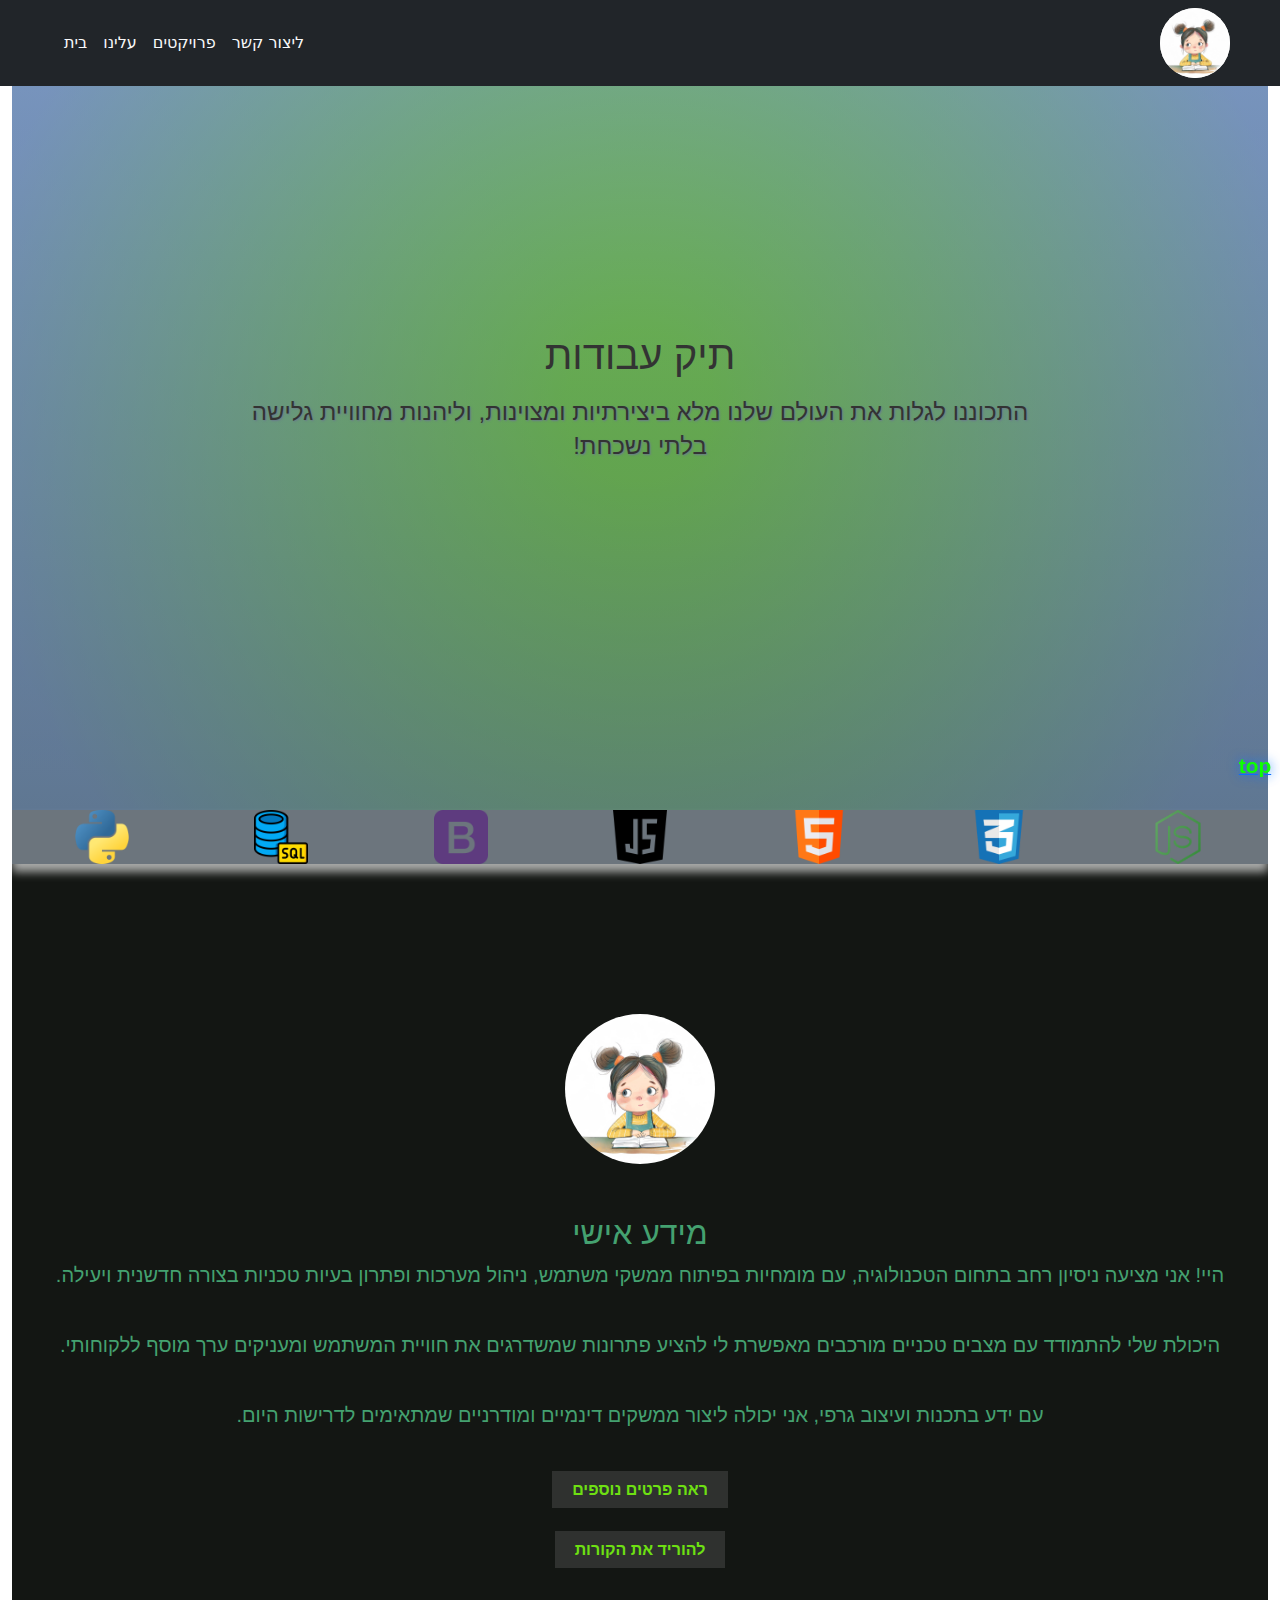
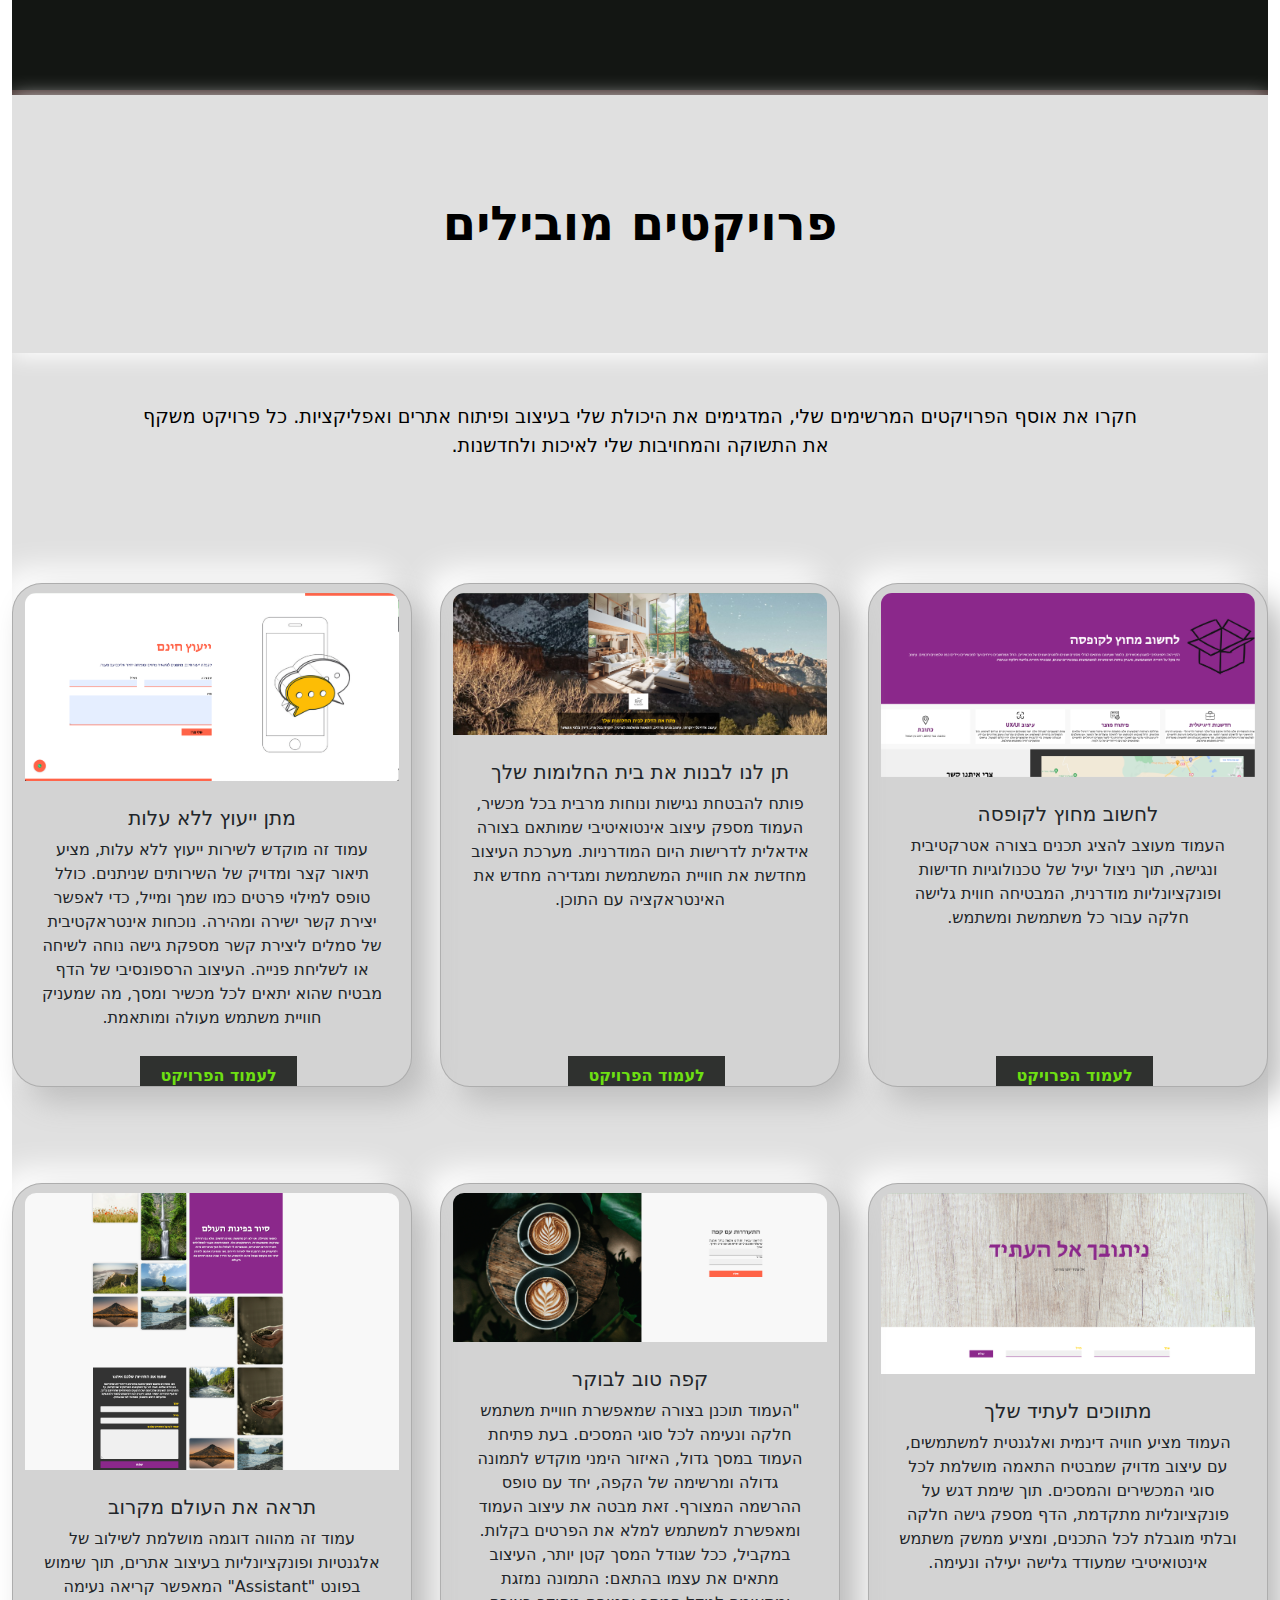
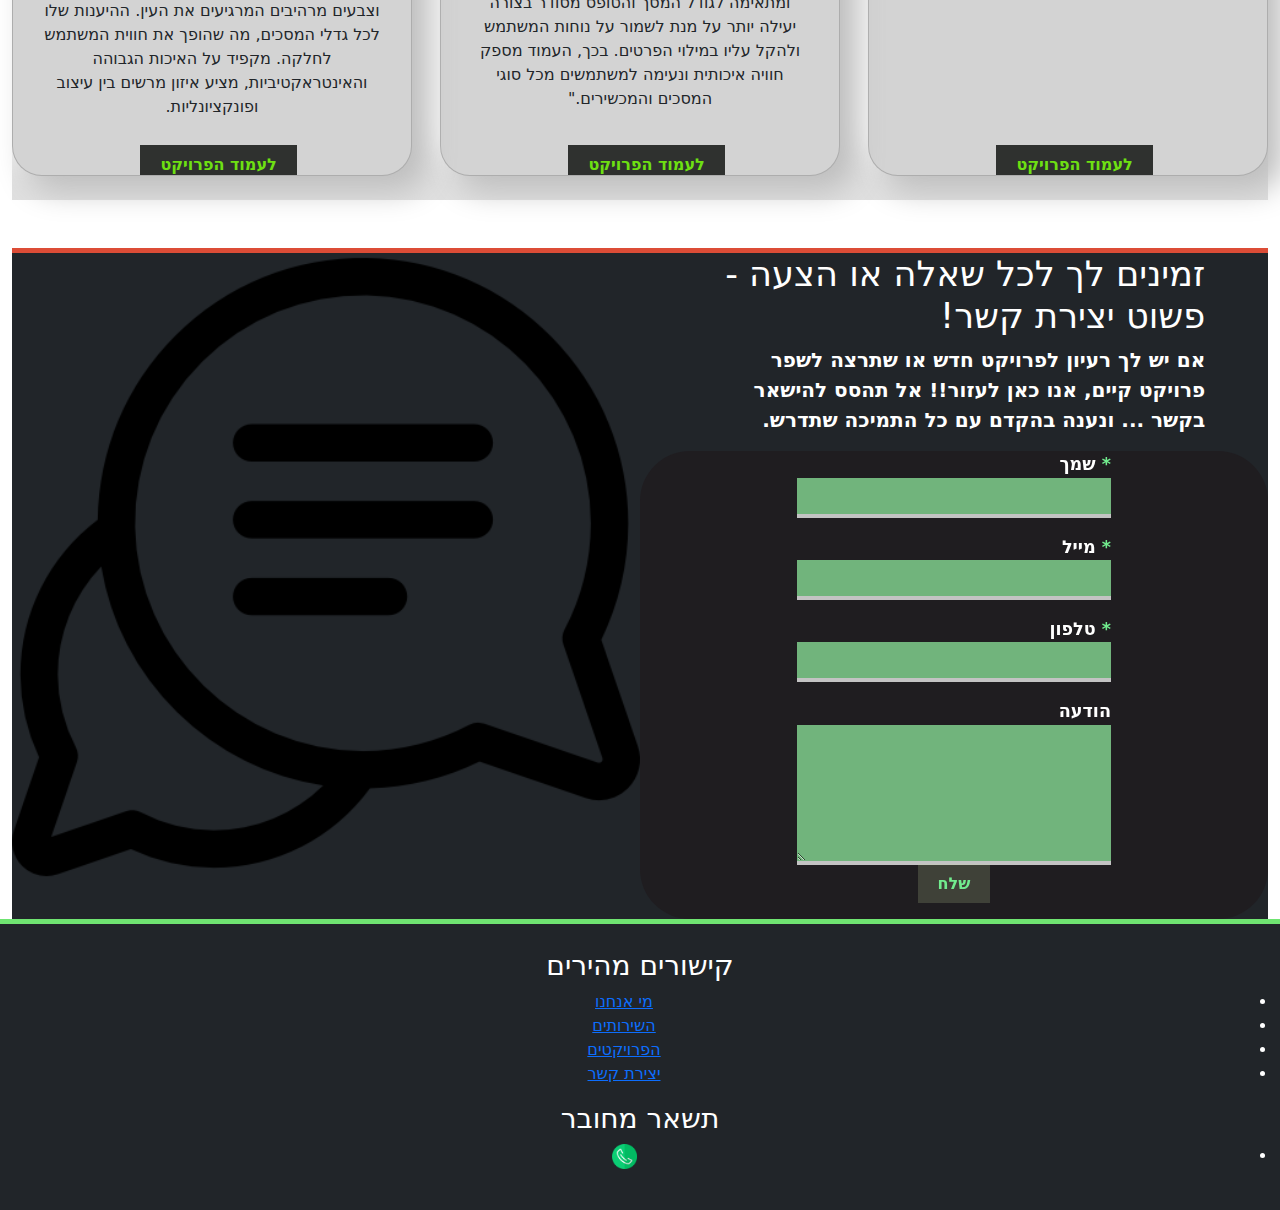
<file: index.html>
<!--Roaa Saleh-->
<!DOCTYPE html>
<html lang="he" dir="rtl">
<head>
    <meta charset="UTF-8">
    <meta name="viewport" content="width=device-width, initial-scale=1.0">
    <title>Roaa Saleh</title>
    <link rel="stylesheet" href="./sass/components/bootstrap-5.3.3-dist/css/bootstrap.rtl.min.css">
    <link rel="stylesheet" href="./style/main-style/main.css">
</head>
<body>
    <header>
        <nav class="navbar  navbar-expand-lg bg-dark fixed-top">
            <div class="profile-picture-box">
                <a class="navbar-brand" href="./index.html">
                    <img src="images/profile.jpg" alt="Roaa Saleh">
                </a>
            </div>
            <button class="navbar-toggler bg-light" type="button" data-bs-toggle="collapse"
                data-bs-target="#navbarSupportedContent" aria-controls="navbarSupportedContent" aria-expanded="false"
                aria-label="Toggle navigation">
                <span class="navbar-toggler-icon"></span>
            </button>

            <div class="collapse navbar-collapse" dir="ltr" id="navbarSupportedContent">
                <ul class="navbar-nav me-3 mb-2 mb-lg-0">
                    <li class="nav-item">
                        <a class="nav-link active link-light me-auto" aria-current="page" href="#main-section">בית</a>
                    </li>
                    <li class="nav-item">
                        <a class="nav-link link-light" href="#about" alt>עלינו</a>
                    </li>
                    <li class="nav-item">
                        <a class="nav-link link-light" href="#projects">פרויקטים</a>
                    </li>
                    <li class="nav-item">
                        <a class="nav-link link-light" href="#contact">ליצור קשר</a>
                    </li>
                </ul>
            </div>
        </nav>
    </header>

    <main>
        <div class="container-fluid">
            <!-- main section -->
            <section id="main-section">

                <div class="main-title-box">
                    <h1 class="title">תיק עבודות</h1>
                    <p class="description lead my-3"> התכוננו לגלות את העולם שלנו מלא ביצירתיות ומצוינות, וליהנות
                        מחוויית
                        גלישה בלתי נשכחת<span>!</span></p>
                </div>

                <div class="back-to-top">
                    <a href="#top"></a>
                </div>
            </section>


            <!-- Tools In Use -->
            <section id="skills">
                <img src="./images/powerImages/node-js.png" alt="Nodde.Js picture">
                <img src="./images/powerImages/img-CSS.png" alt="CSS picture">
                <img src="./images/powerImages/img-HTML.png" alt="HTML picture">
                <img src="./images/powerImages/img-JS.png" alt="javascript picture">
                <img src="./images/powerImages/img-Bootstrap.png" alt="Bootstrap picture">
                <img src="./images/powerImages/database.png" alt="DB picture">
                <img src="./images/powerImages/python.png" alt="Python picture">
            </section>


            <!-- About Section with detailed information -->
            <section id="about">
                <div class="profile-picture-box"></div>
                <div class="about-content">
                    <!-- Section Title -->
                    <h2 class="title">מידע אישי</h2>
                    
                    <!-- Description of expertise and professional approach -->
                    <p class="description lead pb-4">
                        היי! אני מציעה ניסיון רחב בתחום הטכנולוגיה, עם מומחיות בפיתוח ממשקי משתמש, ניהול מערכות ופתרון בעיות טכניות בצורה חדשנית ויעילה.
                    </p>
                    <p class="description lead pb-4">
                        היכולת שלי להתמודד עם מצבים טכניים מורכבים מאפשרת לי להציע פתרונות שמשדרגים את חוויית המשתמש ומעניקים ערך מוסף ללקוחותי.
                    </p>
                    <p class="description lead pb-4">
                        עם ידע בתכנות ועיצוב גרפי, אני יכולה ליצור ממשקים דינמיים ומודרניים שמתאימים לדרישות היום.
                    </p>
                    
                    <!-- Hidden content for additional information -->
                    <div class="remaining-content" style="display: none;">
                        <p class="description lead pb-4">
                            יש לי גם ניסיון בפיתוח אפליקציות שולחן עבודה ומובייל, תוך שימוש בטכנולוגיות מתקדמות כמו Python ו- Flutter.
                        </p>
                        <p class="description lead pb-4">
                            בתחום ניהול מסדי נתונים, אני מסוגלת לנהל מערכות מורכבות ולאופטימזציה של שאילתות לשיפור הביצועים והיעילות.
                        </p>
                        <p class="description lead pb-4">
                            המומחיות שלי בתקשורת נתונים מקנה לי יכולת להתמודד עם פרויקטים בינלאומיים ולשפר את אינטגרציית המערכות.
                        </p>
                        <p class="description lead pb-4">
                            אני מציעה שירותי התאמה אישית של תוכנה לפי צרכי העסק, מה שמבטיח חוויית שימוש יעילה ומותאמת לכל לקוח.
                        </p>
                    </div>
                </div>
                
                <!-- Button to Toggle Visibility of Additional Content -->
                <button class="read-more-button button" onclick="toggleVisibility()">
                    <span class="button_lg">
                        <span class="button_sl"></span>
                        <span class="button_text">ראה פרטים נוספים</span>
                    </span>
                </button>
                
                <!-- Button to Download CV -->
                <a href="https://pin.it/1W2lU2LNf" download="cv.doc">
                    <button type="button" class="button">
                        <span class="button_lg">
                            <span class="button_sl"></span>
                            <span class="button_text">להוריד את הקורות</span>
                        </span>
                    </button>
                </a>
            </section>


            <script src="./javascript/readmore.js"></script>

            <!--  Adaptable Designs -->
            <section id="projects">

                <!--Leading projects-->
                <div class="content">
                    <h2 class="title">פרויקטים מובילים</h2>
                    <p class="description pb-5">
                        חקרו את אוסף הפרויקטים המרשימים שלי, המדגימים את היכולת שלי בעיצוב ופיתוח אתרים ואפליקציות. כל פרויקט משקף את התשוקה והמחויבות שלי לאיכות ולחדשנות.
                    </p>
                </div>                
                

                <div class="row cardy gap-1 d-flex justify-content-around my-5">
                <!--Project 1 -->
                <div class="card card1 animation-card col-xxs-6 col-xs-8 col-sm-12 col-lg-4 my-4" style="width: 25em;">
                    <img src="./images/pages-images/project1.png" class="card-img-top"
                        alt="Roaa Saleh">
                    <div class="card-body">
                        <h5 class="card-title">לחשוב מחוץ לקופסה</h5>
                        <p class="lead pb-4" style="font-size: 1rem;">
                            העמוד מעוצב להציג תכנים בצורה אטרקטיבית ונגישה, תוך ניצול יעיל של טכנולוגיות חדישות ופונקציונליות מודרנית, המבטיחה חווית גלישה חלקה עבור כל משתמשת ומשתמש.
                        </p>
                        <a href="./pages/project1.html" target="_blank">
                            <button type="button" class="button">
                                <span class="button_lg">
                                    <span class="button_sl"></span>
                                    <span class="button_text">לעמוד הפרויקט</span>
                                </span>
                            </button>
                        </a>
                    </div>
                </div>
                <!--Project 2 -->
                <div class="card card1 animation-card col-xxs-6 col-xs-8 col-lg-6 my-4" style="width: 25em;">
                    <img src="./images/pages-images/project2.jpg" class="card-img-top" alt="Roaa Saleh dream-home">
                    <div class="card-body">
                        <h5 class="card-title">תן לנו לבנות את בית החלומות שלך</h5>
                        <p class="lead pb-4" style="font-size: 1rem;">
                            פותח להבטחת נגישות ונוחות מרבית בכל מכשיר, העמוד מספק עיצוב אינטואיטיבי שמותאם בצורה אידאלית לדרישות היום המודרניות. מערכת העיצוב מחדשת את חוויית המשתמשת ומגדירה מחדש את האינטראקציה עם התוכן.
                        </p>
                        <a href="./pages/project2.html" target="_blank">
                            <button type="button" class="button">
                                <span class="button_lg">
                                    <span class="button_sl"></span>
                                    <span the="button_text">לעמוד הפרויקט</span>
                                </span>
                            </button>
                        </a>
                    </div>
                </div>
                <!--Project 3-->
                <div class="card card1 animation-card col-xxs-6 col-xs-8 col-sm-12 col-lg-4 my-4"
                    style="width: 25em;">
                    <img src="./images/pages-images/project3.png" class="card-img-top"
                        alt="Roaa Saleh project3-page">

                    <div class="card-body">
                        <h5 class="card-title">מתן ייעוץ ללא עלות</h5>
                        <p class="lead pb-4" style="font-size: 1rem;">עמוד זה מוקדש לשירות ייעוץ ללא עלות, מציע תיאור קצר ומדויק של השירותים שניתנים. כולל טופס למילוי פרטים כמו שמך ומייל, כדי לאפשר יצירת קשר ישירה ומהירה. נוכחות אינטראקטיבית של סמלים ליצירת קשר מספקת גישה נוחה לשיחה או לשליחת פנייה. העיצוב הרספונסיבי של הדף מבטיח שהוא יתאים לכל מכשיר ומסך, מה שמעניק חוויית משתמש מעולה ומותאמת.</p>
                        <a href="./pages/project3.html" target="_blank">
                            <button type="button" class="button">
                                <span class="button_lg">
                                    <span class="button_sl"></span>
                                    <span class="button_text">לעמוד הפרויקט</span>
                                </span>
                            </button>
                        </a>
                    </div>
                </div>
                </div>
                <div class="row gap-1 d-flex justify-content-around my-5">
                    <!--Project 4-->
                    <div class="card card1 animation-card col-xxs-6 col-xs-8 col-sm-12 col-lg-4 my-4"
                        style="width: 25em;">
                        <img src="./images/pages-images/project4.png" class="card-img-top img"
                            alt="Roaa Saleh leading forward">

                        <div class="card-body">
                            <h5 class="card-title">מתווכים לעתיד שלך</h5>
                            <p class="lead pb-4" style="font-size: 1rem;">העמוד מציע חוויה דינמית ואלגנטית למשתמשים, עם עיצוב מדויק שמבטיח התאמה מושלמת לכל סוגי המכשירים והמסכים. תוך שימת דגש על פונקציונליות מתקדמת, הדף מספק גישה חלקה ובלתי מוגבלת לכל התכנים, ומציע ממשק משתמש אינטואיטיבי שמעודד גלישה יעילה ונעימה.</p>
                            <a href="pages/project4.html" target="_blank">
                                <button type="button" class="button">
                                    <span class="button_lg">
                                        <span class="button_sl"></span>
                                        <span class="button_text">לעמוד הפרויקט</span>
                                    </span>
                                </button>
                            </a>
                        </div>
                    </div>
                    <!--Project 5-->
                    <div class="card card1 animation-card col-xxs-6 col-xs-8 col-sm-12 col-lg-4 my-4"
                        style="width: 25em;">
                        <img src="./images/pages-images/project5.png" class="card-img-top"
                            alt="Roaa Saleh">


                        <div class="card-body">
                            <h5 class="card-title">קפה טוב לבוקר</h5>
                            <p class="lead pb-4" style="font-size: 1rem;">"העמוד תוכנן בצורה שמאפשרת חוויית משתמש חלקה
                                ונעימה לכל סוגי
                                המסכים. בעת פתיחת העמוד במסך גדול, האיזור הימני מוקדש
                                לתמונה גדולה ומרשימה של הקפה, יחד עם טופס ההרשמה המצורף. זאת מבטה את עיצוב העמוד ומאפשרת
                                למשתמש למלא את הפרטים בקלות.
                                במקביל, ככל שגודל המסך קטן יותר, העיצוב מתאים את עצמו בהתאם: התמונה נמזגת ומתאימה לגודל
                                המסך
                                והטופס מסודר בצורה יעילה
                                יותר על מנת לשמור על נוחות המשתמש ולהקל עליו במילוי הפרטים. בכך, העמוד מספק חוויה
                                איכותית
                                ונעימה למשתמשים מכל סוגי
                                המסכים והמכשירים."
                            </p>
                            <a href="./pages/project5.html" target="_blank">
                                <button type="button" class="button">
                                    <span class="button_lg">
                                        <span class="button_sl"></span>
                                        <span class="button_text">לעמוד הפרויקט</span>
                                    </span>
                                </button>
                            </a>
                        </div>
                    </div>
                    <!--Project 6-->
                    <div class="card card1 animation-card col-xxs-6 col-xs-8 col-sm-12 col-lg-4 my-4"
                        style="width: 25em;">
                        <img src="./images/pages-images/project6.png" class="card-img-top">


                        <div class="card-body">
                            <h5 class="card-title">תראה את העולם מקרוב</h5>
                            <p class="lead pb-4" style="font-size: 1rem;">עמוד זה מהווה דוגמה מושלמת לשילוב של אלגנטיות
                                ופונקציונליות בעיצוב
                                אתרים, תוך שימוש בפונט "Assistant" המאפשר קריאה נעימה
                                וצבעים מרהיבים המרגיעים את העין. ההיענות שלו לכל גדלי המסכים, מה שהופך את חווית המשתמש
                                לחלקה.
                                מקפיד על האיכות הגבוהה והאינטראקטיביות, מציע איזון מרשים בין עיצוב ופונקציונליות.</p>
                            <a href="./pages/project6.html" target="_blank">
                                <button type=" button" class="button">
                                    <span class="button_lg">
                                        <span class="button_sl"></span>
                                        <span class="button_text">לעמוד הפרויקט</span>
                                    </span>
                                </button>
                            </a>
                        </div>
                    </div>
                </div>
            </section>


            <!-- don't hesitate to contact us if you have any question -->
            <section id="contact" class="d-flex ">
                <div class="content-box">
                    <div class="contact-title-box">
                        <h2 class="title">זמינים לך לכל שאלה או הצעה - פשוט יצירת קשר!</h2>
                        <p class="description lead">
                            אם יש לך רעיון לפרויקט חדש או שתרצה לשפר פרויקט קיים, אנו כאן לעזור!! אל תהסס להישאר בקשר ... ונענה בהקדם עם כל התמיכה שתדרש.
                        </p>
                    </div>                    
                    <div class="form-box">
                        <form>
                            <div class="mb-3 filed-box">
                                <label for="fullname"><span>* </span>שמך</label>
                                <input type="text" id="fullname" autocomplete="given-name" class="input name" required>
                            </div>
                            <div class="mb-3 filed-box">
                                <label for="your-email"><span>* </span>מייל</label>
                                <input type="email" id="your-email" autocomplete="off" class="input email" required>
                            </div>
                            <div class="mb-3 filed-box">
                                <label for="phone-number"><span>* </span>טלפון</label>
                                <input type="tel" id="phone-number" autocomplete="off" class="input phone" required>
                            </div>
                            <div class="mb-3 filed-box">
                                <label for="textarea">הודעה</label>
                                <textarea id="textarea" cols="30" rows="5"></textarea>

                                <button type="submit" class=" btn">
                                    <span class="button_lg">
                                        <span class="button_sl"></span>
                                        <span class="button_text">שלח</span>
                                    </span>
                                </button>
                            </div>
                        </form>
                    </div>
                </div>
                <div class="image">
                    <img src="./images/box.png" alt="">
                </div>
            </section>
        </div>
    </main>

    <footer class="bg-dark">
        <div class="quick-links-section">
            <h3>קישורים מהירים</h3>
            <ul class="quick-nav">
                <li><a href="#about">מי אנחנו</a></li>
                <li><a href="#projects">השירותים</a></li>
                <li><a href="#projects">הפרויקטים</a></li>
                <li><a href="#contact">יצירת קשר</a></li>
            </ul>
        </div>
        
    
        <div class="connect-section">
            <h3>תשאר מחובר</h3>
            <ul class="connect-icons">
                <li>
                    <a href="Phone:+972-52-748-5255">
                        <img src="./images/contact-us/phone-icon.png" width="25" height="25">
                    </a>
                </li>
            </ul>
        </div>
    </footer>
    <script src="./javascript/bootstrap.min.js"></script>
</body>

</html>
</file>
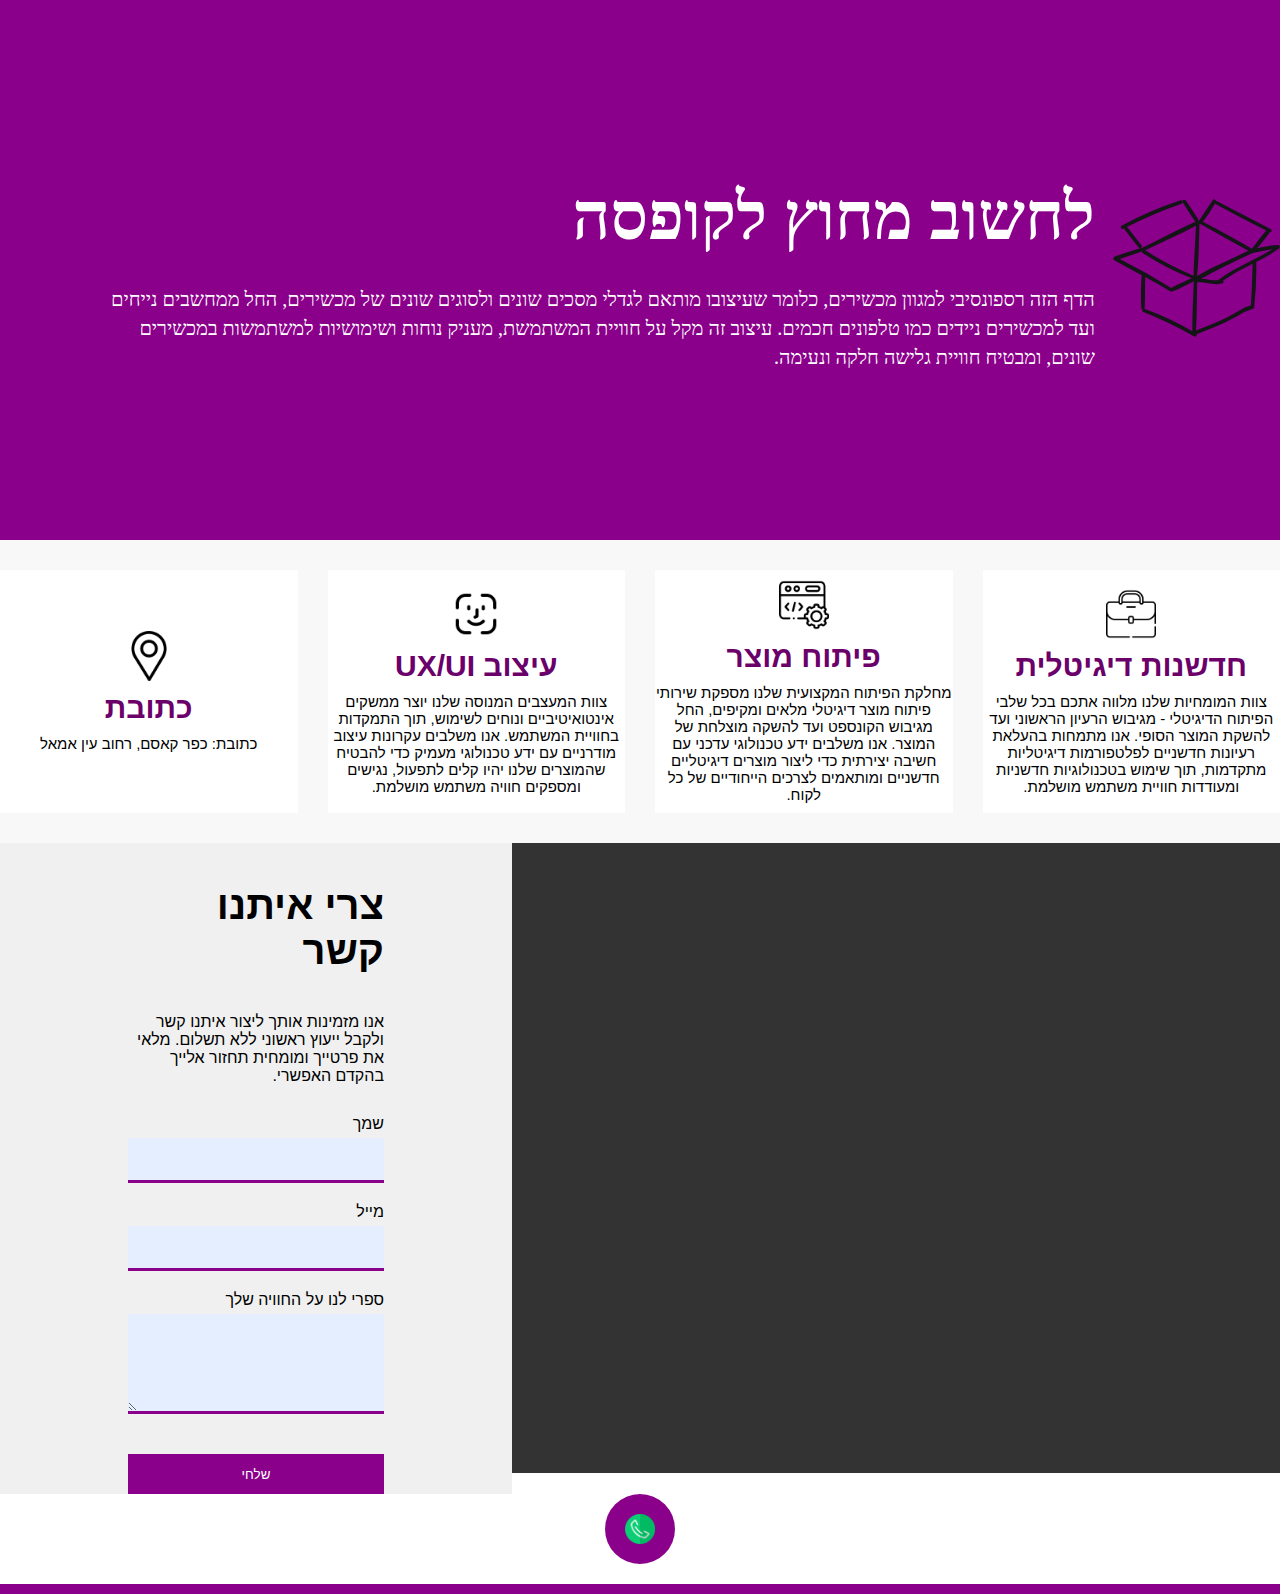
<file: projects/project1/project1.html>
<!-- Roaa Saleh -->
<!DOCTYPE html>
<html lang="he" dir="rtl">
<head>
    <meta charset="UTF-8">
    <meta name="viewport" content="width=device-width, initial-scale=1.0">
    <title>Tink So Far</title>
    <link rel="stylesheet" href="./project1.css">
</head>
<body>
    <header>
        <aside>
            <div class="container">
                <section id="main-section">
                    <div class="image-box">
                        <img src="images/Group1050.svg" alt="carton box image">
                    </div>
                    <div class="content-box">
                        <h1>לחשוב מחוץ לקופסה</h1>
                        <p>הדף הזה רספונסיבי למגוון מכשירים, כלומר שעיצובו מותאם לגדלי מסכים שונים ולסוגים שונים של מכשירים, החל ממחשבים נייחים ועד למכשירים ניידים כמו טלפונים חכמים. עיצוב זה מקל על חוויית המשתמשת, מעניק נוחות ושימושיות למשתמשות במכשירים שונים, ומבטיח חוויית גלישה חלקה ונעימה.</p>
                    </div>
                </section>
            </div>
        </aside>
    </header>
    <main>
        <section id="servises">
            <div class="item item1">
                <img src="images/bag.png" alt="from idea into digital products">
                <h2>חדשנות דיגיטלית</h2>
                <p>צוות המומחיות שלנו מלווה אתכם בכל שלבי הפיתוח הדיגיטלי - מגיבוש הרעיון הראשוני ועד להשקת המוצר הסופי. אנו מתמחות בהעלאת רעיונות חדשניים לפלטפורמות דיגיטליות מתקדמות, תוך שימוש בטכנולוגיות חדשניות ומעודדות חוויית משתמש מושלמת.</p>
            </div>
            <div class="item item2">
                <img src="images/dev.png" alt="">
                <h2>פיתוח מוצר</h2>
                <p>מחלקת הפיתוח המקצועית שלנו מספקת שירותי פיתוח מוצר דיגיטלי מלאים ומקיפים, החל מגיבוש הקונספט ועד להשקה מוצלחת של המוצר. אנו משלבים ידע טכנולוגי עדכני עם חשיבה יצירתית כדי ליצור מוצרים דיגיטליים חדשניים ומותאמים לצרכים הייחודיים של כל לקוח.</p>
            </div>
            <div class="item item3">
                <img src="images/id.png" alt="">
                <h2>עיצוב UX/UI</h2>
                <p>צוות המעצבים המנוסה שלנו יוצר ממשקים אינטואיטיביים ונוחים לשימוש, תוך התמקדות בחוויית המשתמש. אנו משלבים עקרונות עיצוב מודרניים עם ידע טכנולוגי מעמיק כדי להבטיח שהמוצרים שלנו יהיו קלים לתפעול, נגישים ומספקים חוויה משתמש מושלמת.</p>
            </div>
            <div class="item item4">
                <img src="images/map-pin.png" alt="">
                <h2>כתובת</h2>
                <p>כתובת: כפר קאסם, רחוב עין אמאל</p>
            </div>
        </section>
        <section id="map-and-form">
            <div id="map-box">
                <iframe class="map"
                        src="https://www.google.com/maps/embed?pb=!1m14!1m12!1m3!1d38057.799671196946!2d35.150187547741425!3d32.529724913299425!2m3!1f0!2f0!3f0!3m2!1i1024!2i768!4f13.1!5e0!3m2!1siw!2sil!4v1712582999007!5m2!1siw!2sil"
                        style="border: none;" allowfullscreen="" loading="lazy"
                        referrerpolicy="no-referrer-when-downgrade noopener noreferrer">
                </iframe>
            </div>
            <div class="form-box">
                <form action="">
                    <h2 class="title">צרי איתנו קשר</h2>
                    <p class="description">אנו מזמינות אותך ליצור איתנו קשר ולקבל ייעוץ ראשוני ללא תשלום. מלאי את פרטייך ומומחית תחזור אלייך בהקדם האפשרי.</p>
                    <label for="textname">שמך</label>
                    <input type="text" id="textname" required>
                    <label for="emailo">מייל</label>
                    <input type="email" id="emailo" required>
                    <label for="textarea">ספרי לנו על החוויה שלך</label>
                    <textarea name="tarea" id="textarea" cols="30" rows="5"></textarea>
                    <button type="submit">שלחי</button>
                </form>
            </div>
        </section>
    </main>
    <footer>
        <section class="social-icons-box">
            <div class="social-icons"><img src="images/phone-icon.png"></div>
        </section>
    </footer>
</body>
</html>
</file>
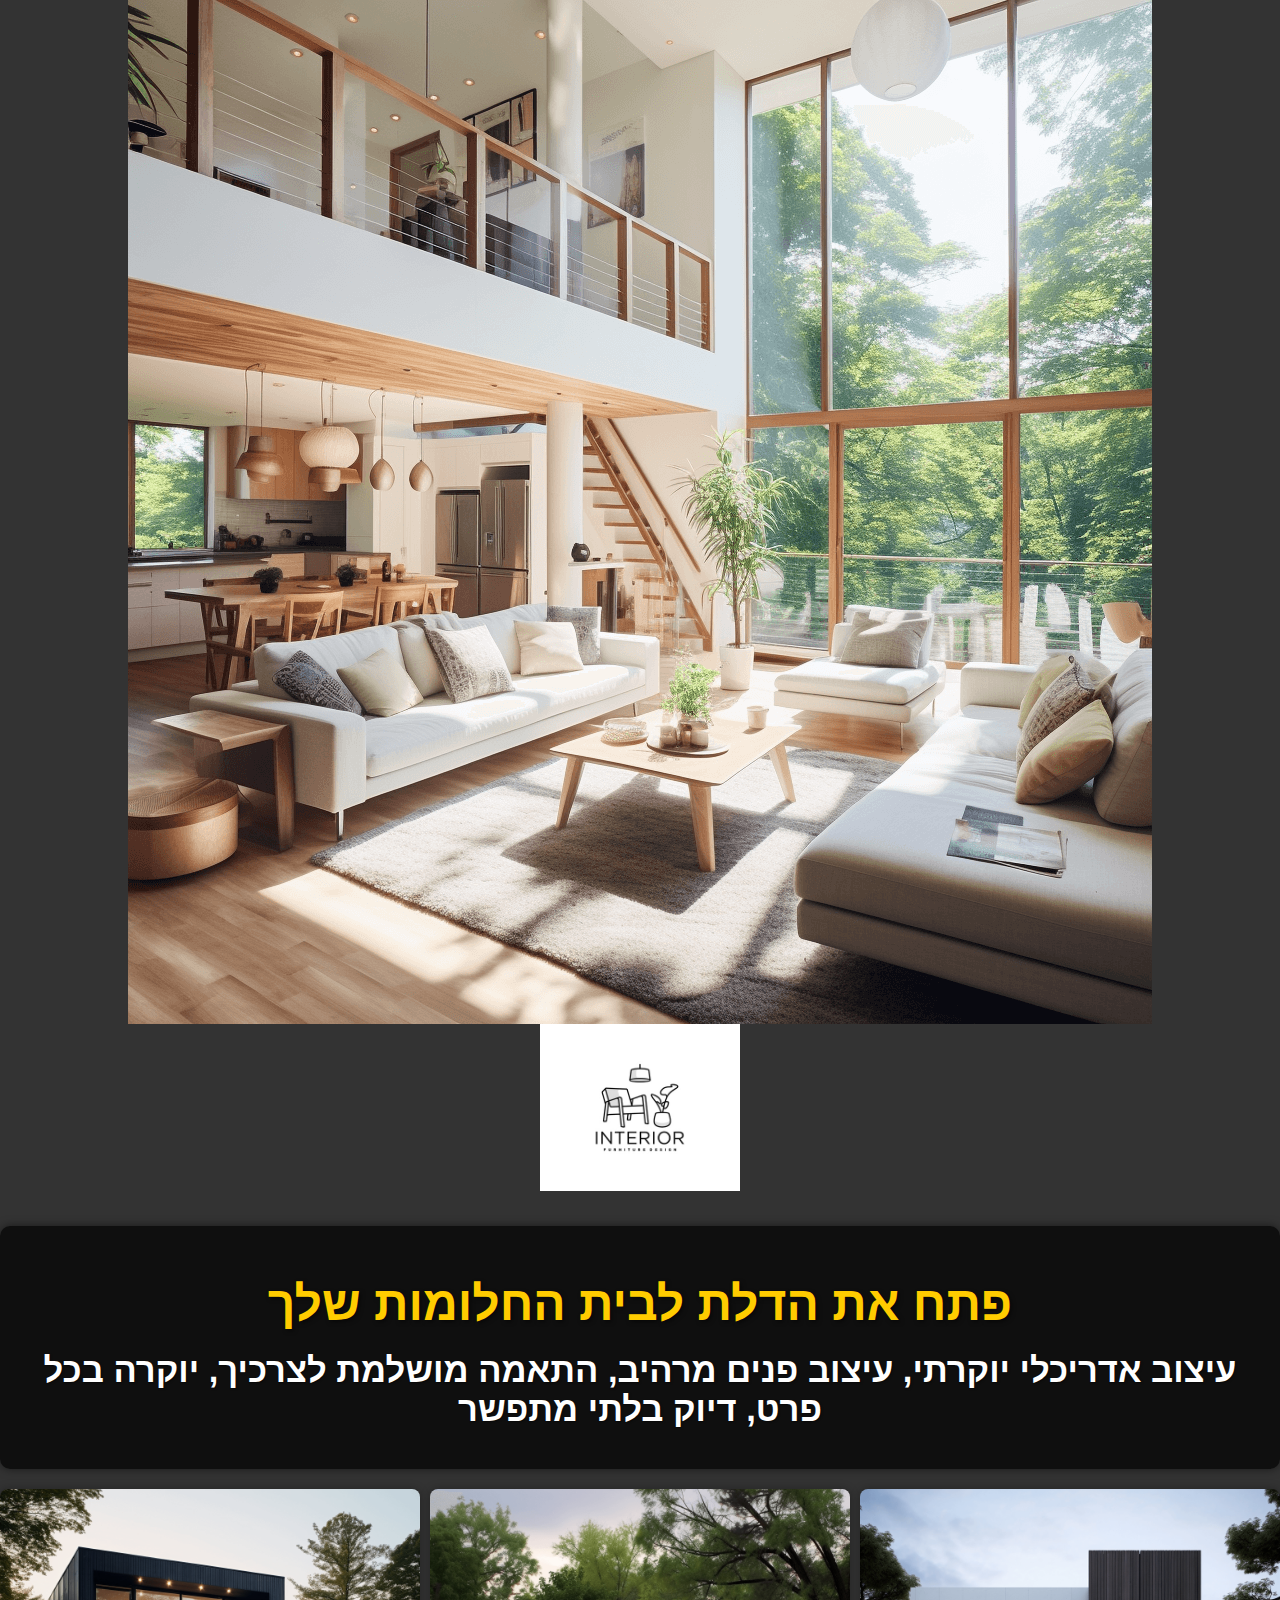
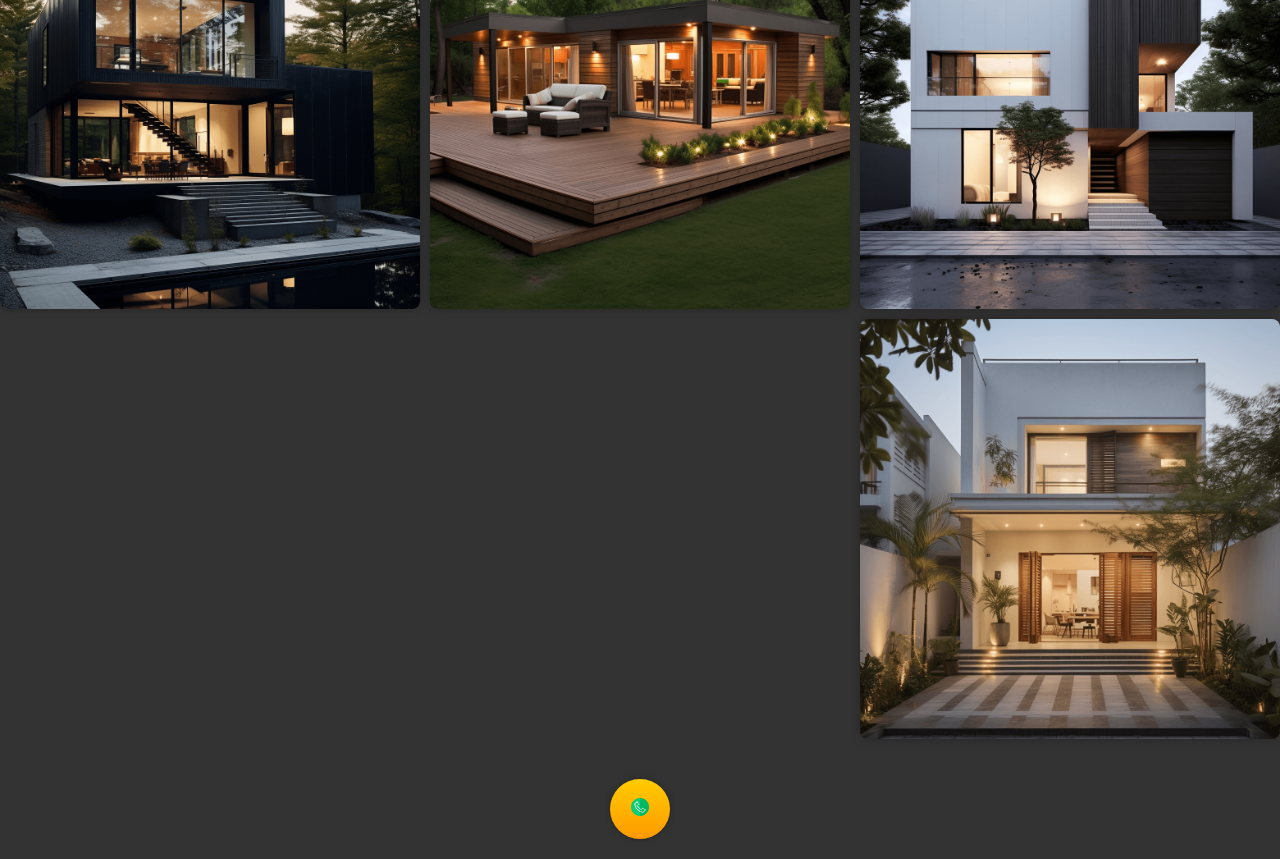
<file: projects/project2/project2.html>
<!-- Roaa Saleh -->
<!DOCTYPE html>
<html lang="he-IL" dir="rtl">
<head>
    <meta charset="UTF-8">
    <meta name="viewport" content="width=device-width, initial-scale=1.0">
    <meta name="description" content="Free Web tutorials">
    <meta name="keywords" content="הגשמת פרויקטים בתחומי הבניין והעיצוב">
    <title>Dream Hose</title>
    <link rel="stylesheet" href="style.css">
    <link rel="preconnect" href="https://fonts.googleapis.com">
    <link rel="preconnect" href="https://fonts.gstatic.com" crossorigin>
    <link href="https://fonts.googleapis.com/css2?family=Noto+Serif+Hebrew:wght@100..900&display=swap" rel="stylesheet">
</head>
<body>
    <div class="container">
        <div class="content-container">

            <img src="./images/5.jpg">
            <div id="logo"><img class="logo" src="./images/logo.png" alt="logo image"></div>
            <div class="title-box">
                <h1>פתח את הדלת לבית החלומות שלך</h1>
                <h2>
                    <span class="sp1">עיצוב אדריכלי יוקרתי</span>,
                    <span class="sp2">עיצוב פנים מרהיב</span>,
                    <span class="sp3">התאמה מושלמת לצרכיך</span>,
                    <span class="sp4">יוקרה בכל פרט</span>,
                    <span class="sp5">דיוק בלתי מתפשר</span>
                </h2>
            </div>
            
            <div class="grid-images-box">
                <img src="./images/1.png">
                <img src="./images/2.jpg">
                <img src="./images/3.jpg">
                <img src="./images/4.jpg">
            </div>
            <ul>
                <li class="social-box">
                    <a href="Phone:+972-52-748-5255">
                        <button class="social-button" type="button"><img src="./images/social-images/phone-icon.png"
                                alt="יצירת קשר"></button>
                    </a>
                </li>
            </ul>

        </div>
    </div>

    </div>
</body>

</html>
</file>
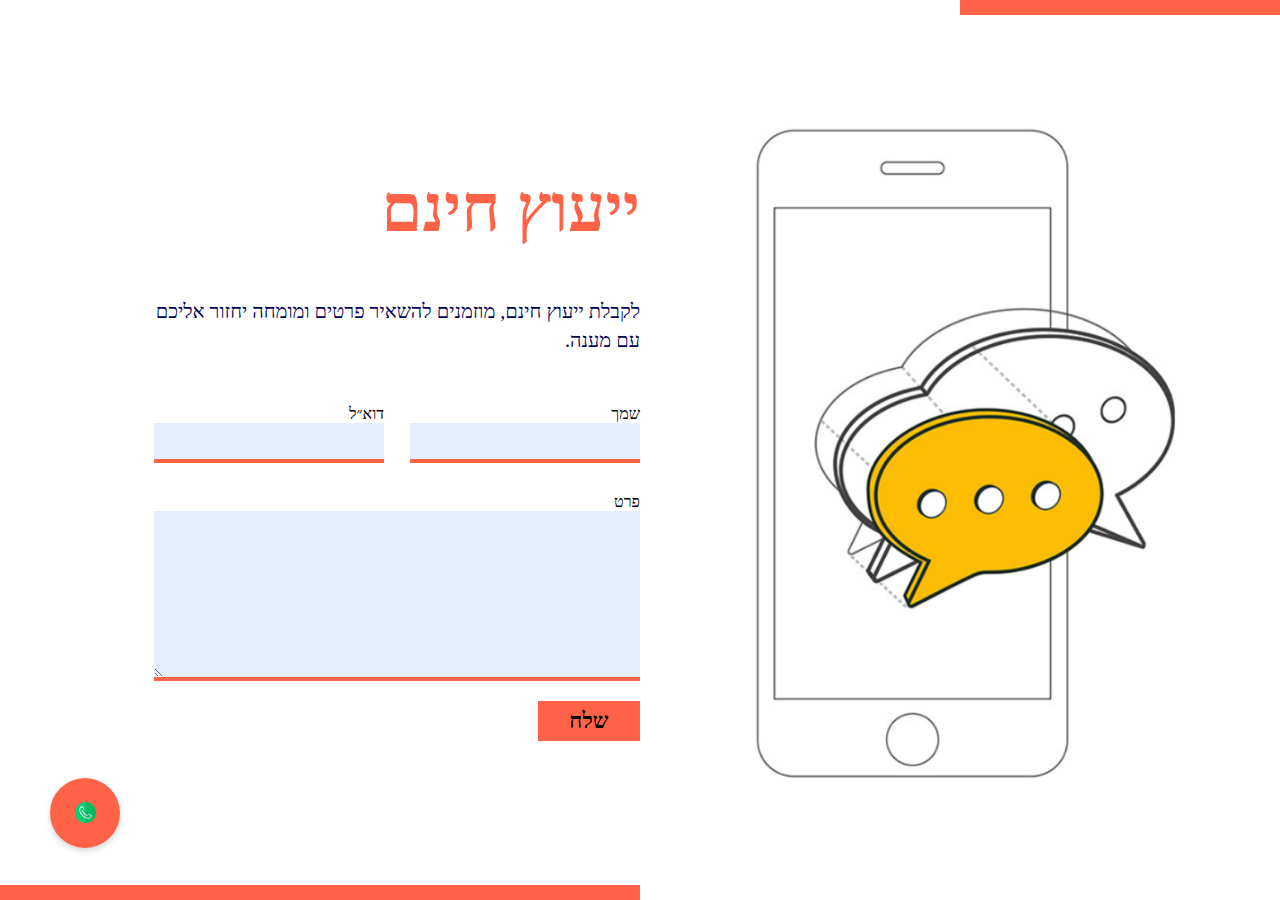
<file: projects/project3/project3.html>
<!-- Roaa Saleh -->
<!DOCTYPE html>
<html lang="he" dir="rtl">
<head>
    <meta charset="UTF-8">
    <meta name="viewport" content="width=device-width, initial-scale=1.0">
    <title>project3</title>
    <link rel="stylesheet" href="project3.css">
</head>
<body>
    <div class="container">
        <div class="image-box">
            <div class="border-top"></div>
            <img src="./images/Image1.png">
        </div>
        <div class="content-box">
            <div class="form-box">
                <div class="title-box">
                    <h1>ייעוץ חינם</h1>
                    <p>לקבלת ייעוץ חינם, מוזמנים להשאיר פרטים ומומחה יחזור אליכם עם מענה.</p>
                </div>
                <form action="">
                    <div class="filed-box">
                        <label for="Name">שמך</label>
                        <input type="text" id="Name" name="name" autocomplete="name" required>
                    </div>
                    <div class="filed-box">
                        <label for="Email">דוא״ל</label>
                        <input type="email" id="Email" name="email" autocomplete="email" required>
                    </div>
                    <div class="filed-box">
                        <label for="Text">פרט</label>
                        <textarea class="textarea" id="Text" name="text" autocomplete="on"></textarea>
                        <input class="button" type="submit" value="שלח">
                    </div>
                </form>
            </div>
            <div class="border-bottom">
                <div class="social-icons call">
                    <a href="Phone:+972-52-748-5255"><img src="images/phone-icon.png"
                            alt="support"></a>
                </div>
            </div>
        </div>
    </div>
    </div>
</body>

</html>
</file>
<file: style/main-style/main.css>
@import url("https://fonts.googleapis.com/css2?family=Roboto:wght@100..900&display=swap");
.profile-picture-box, #about .profile-picture-box {
  margin: auto 50px;
  width: 70px;
  height: 70px;
  border-radius: 50%;
  overflow: hidden;
  background-image: url("../../images/profile.jpg");
  background-size: cover;
  background-repeat: no-repeat;
  background-position: center;
}
.profile-picture-box img, #about .profile-picture-box img {
  width: 100%;
}

@keyframes dot1_ {
  3%, 97% {
    width: 160px;
    height: 100px;
    margin-top: -50px;
    margin-left: -80px;
  }
  30%, 36% {
    width: 80px;
    height: 120px;
    margin-top: -60px;
    margin-left: -40px;
  }
  63%, 69% {
    width: 40px;
    height: 80px;
    margin-top: -40px;
    margin-left: -20px;
  }
}
@keyframes dot2_ {
  3%, 97% {
    height: 90px;
    width: 150px;
    margin-left: -75px;
    margin-top: -45px;
  }
  30%, 36% {
    width: 70px;
    height: 96px;
    margin-left: -35px;
    margin-top: -48px;
  }
  63%, 69% {
    width: 32px;
    height: 60px;
    margin-left: -16px;
    margin-top: -30px;
  }
}

.button, #about .title-container .read-more-button {
  -moz-appearance: none;
  -webkit-appearance: none;
  appearance: none;
  border: none;
  background: none;
  cursor: pointer;
  position: relative;
  padding: 8px;
  margin-bottom: 20px;
  text-transform: uppercase;
  font-weight: bold;
  transition: all 0.15s ease;
}

.button::before, #about .title-container .read-more-button::before,
.button::after,
#about .title-container .read-more-button::after {
  content: "";
  display: block;
  position: absolute;
  right: 0;
  left: 0;
  height: calc(50% - 5px);
  transition: all 0.15s ease;
}

.button_lg {
  position: relative;
  padding: 10px 20px;
  color: #6ee012;
  background-color: #2f312f;
  overflow: hidden;
}


#main-section {
  font-family: "Heebo", sans-serif;
  min-height: 90vh; /* Changed from fixed height to minimum height for flexibility */
  background: radial-gradient(circle, #a3f36a 10%, #b0c4de 90%), linear-gradient(to top, #8a9ba8, #b0c4de);
  background-blend-mode: multiply, luminosity;
  text-align: center;
  display: flex;
  align-items: center;
  justify-content: center;
  flex-direction: column;
  color: #333;
}

#main-section .main-title-box .description {
  font-size: 1.5em; /* Scaled down for subtlety */
  line-height: 1.4; /* Improved line spacing for readability */
  max-width: 800px; /* Max width for better control of text line length */
  text-shadow: 1px 1px 2px #6a7a8c; /* Added subtle text shadow for depth */
}

/* Aesthetic details */
#main-section .main-title-box .highlight {
  font-size: 1.8em;
  color: #73f879; /* A softer tone for highlighted text */
  padding: 5px; /* Padding for highlight effect */
  border-radius: 5px; /* Rounded corners for highlight */
  background-color: rgba(255, 255, 255, 0.5); /* Semi-transparent background for emphasis */
}

.back-to-top {
  width: 50px;
  height: 150px;
  position: fixed;
  right: 0;
  bottom: 0;
  z-index: 2;
}
.back-to-top ::before {
  content: "top";
  color: #2cde00;
  font-size: 1.3em;
  font-weight: bold;
  color: #0dff00;
  text-shadow: 0px 0px 12px rgba(12, 118, 255, 0.905);
}


#skills {
  position: relative;
  display: flex;
  align-items: center;
  justify-content: space-around;
  box-shadow: 0px 8px 9px rgba(255, 255, 255, 0.6392156863);
  background: rgb(108, 117, 125);
}
#skills img {
  height: 6vh;
}

#about {
  font-family: "Heebo", sans-serif;
  padding: 100px 20px;
  text-align: center;
  margin: 0 auto;
  border-bottom: 5px solid #43312f;
  display: flex;
  align-items: center;
  justify-content: center;
  flex-direction: column;
  background: #131613;
  font-style: normal;
  color: #44a170;
}
#about .profile-picture-box {
  margin: 50px auto;
  width: 150px;
  height: 150px;
}
#about .title-container {
  margin: 0 auto;
  padding: 5px;
}
#about .title-container .title {
  font-size: 3rem;
  font-weight: 900;
  padding-bottom: 100px;
}

@media (max-width: 992px) {
  #about .title-container .title {
    font-size: 2.2em;
  }
  #about .title-container .description {
    width: 100%;
    padding: 0;
    margin: 50px auto;
  }
  #about img {
    width: 80%;
  }
}
@media (max-width: 375px) {
  #about .profile-picture-box {
    width: 90px;
    height: 90px;
  }
  #about .title-container {
    width: 100%;
  }
  #about .title-container .title {
    font-size: 2em;
  }
  #about .title-container .description {
    width: 80%;
    font-size: 1em;
    padding: 0;
    margin: 50px auto;
  }
}
#projects {
  width: 100%;
  text-align: center;
  background: #e0e0e0;
  color: #000;
}
#projects .content .title {
  padding: 100px 0px;
  font-size: 3rem;
  font-weight: 900;
  box-shadow: 0px 4px 20px #ffffff;
}
#projects .content .description {
  width: 80%;
  margin: 50px auto;
  font-size: 1.2em;
}

div.card1 {
  border-radius: 30px;
  background: lightgrey;
  transition: all 0.6s ease-in-out;
}
div.card1 > img {
  width: 100%;
  border-radius: 11px 11px 0px 0px;
  margin: 9px auto;
  -o-object-fit: cover;
     object-fit: cover;
}
div.card1 .card-body .button, div.card1 .card-body #about .title-container .read-more-button, #about .title-container div.card1 .card-body .read-more-button {
  position: absolute;
  bottom: -30px;
  left: 30%;
}

.animation-card {
  position: relative;
  overflow: hidden;
  box-shadow: 15px 15px 30px #bebebe, -15px -15px 30px #ffffff;
}
.animation-card:hover {
  box-shadow: 15px 15px 30px #bebebe, 15px 15px 30px #ffffff, 15px 15px 30px #acacac inset, -15px -15px 30px #b6b6b6 inset;
}

@media (max-width: 568px) {
  .loader {
    display: none;
  }
  #projects .content .title {
    font-size: 1.5em;
  }
}
#contact {
  background-color: rgb(33, 37, 41);
  text-align: right;
  border-top: 5px solid #dc4c36;
  color: white;
}

.image {
  width: 50%;
  text-align: center;
}
.image img {
  width: 100%;
}

.content-box {
  width: 50%;
  display: flex;
  align-items: center;
  justify-content: center;
  flex-direction: column;
}
.content-box .contact-title-box {
  width: 80%;
  position: relative;
  top: 0;
  left: 0;
  z-index: 2;
  margin: 0 auto;
  min-width: 150px;
}
.content-box .contact-title-box h2 {
  font-size: 2.2em;
}
.content-box .contact-title-box p {
  font-weight: bold;
}

@keyframes formBG {
  0% {
    filter: blur(50px) hue-rotate(0deg);
  }
  100% {
    filter: blur(50px) hue-rotate(360deg);
  }
}
.form-box {
  width: 100%;
  position: relative;
}

.form-box form {
  position: relative;
  z-index: 2;
  width: 100%;
  display: flex;
  align-items: center;
  justify-content: center;
  flex-direction: column;
  background: rgba(31, 25, 28, 0.7);
  border-radius: 50px;
  margin: 0 auto;
}
.form-box form .filed-box {
  width: 50%;
  margin-top: 5px;
  font-size: 1.1em;
  font-weight: bold;
  display: flex;
  flex-direction: column;
  margin: 0 auto;
}
.form-box form .filed-box span {
  color: #71ec8e;
  font-weight: bold;
}
.form-box form .filed-box .input {
  height: 40px;
  font-size: 16pt;
  color: #fff;
  font-weight: bold;
}
.form-box form .filed-box .input, .form-box form .filed-box #textarea {
  background: rgb(113, 180, 124);
  border: none;
  border-bottom: 4px solid rgb(195, 195, 195);
}
.form-box form button:hover {
  background: rgba(222, 222, 222, 0.5882352941);
}
.form-box form .button_lg {
  width: 100%;
  background-color: rgba(198, 217, 158, 0.196);
}



footer {
  border-top: 5px solid #6fe471;
  color: #fff;
  padding: 25px 0;
  text-align: center;
}

.footer-section {
  margin: 0 10px;
}

.footer-section h3 {
  font-size: 1.2em;
  margin-bottom: 10px;
  padding: 50px;
}

.footer-section ul {
  list-style: none;
  padding: 0;
}

.footer-section ul li {
  margin-bottom: 20px;
}

.footer-section ul li a {
  color: #000;
  text-decoration: none;
  font-size: 1em;
  font-weight: 500;
  color: #fff;
}
.footer-section ul li a:hover {
  color: #69e569;
}

.social-links {
  display: flex;
  align-items: center;
  justify-content: space-around;
}

.social-links li {
  margin: 0 5px;
}

.social-links li a img {
  width: 2em;
}
.social-links li a img:hover {
  color: #d5ef62;
}

.copy {
  font-size: 1.2rem;
  color: #d1e561;
}
</file>
<file: projects/project1/project1.css>
@import url("https://fonts.googleapis.com/css2?family=Roboto:wght@100..900&display=swap");

html {
  font-family: "Heebo", sans-serif;
}

* {
  margin: 0;
  padding: 0;
  box-sizing: border-box;
}

.container {
  width: 100vw;
}

#main-section {
  display: flex;
  align-items: center;
  justify-content: space-evenly;
  width: 100%;
  height: 60vh;
  background-color: #8b008b;
  grid-row: auto;
}

#main-section .image-box {
  width: 30%;
}

#main-section .image-box img {
  width: 90%;
  margin: 0 auto;
  -o-object-fit: cover;
  object-fit: cover;
}

.content-box {
  color: #ffffff;
}

.content-box h1 {
  padding-bottom: 20px;
  font: normal normal 900 66px/97px Heebo;
}

.content-box p {
  width: 90%;
  font: normal normal normal 20px/29px Heebo;
}

#servises {
  background: #f8f8f8;
  padding: 30px 0;
  display: grid;
  grid-template-columns: repeat(4, 1fr);
  grid-template-rows: repeat(1, 1fr);
  gap: 30px;
}

#servises .item {
  width: 100%;
  height: 100%;
  background-color: #ffffff;
  display: flex;
  justify-content: center;
  align-items: center;
  flex-direction: column;
  margin-bottom: 20px;
}

#servises .item h2 {
  font-size: 1.875rem;
  padding: 10px;
  color: #6b006b;
}

#servises .item p {
  font-size: 0.938rem;
  margin: 0 auto;
  text-align: center;
}

#servises .item img {
  width: 50px;
}

#map-box {
  width: 60%;
  height: 70vh;
  background-color: #333333;
  display: flex;
  justify-content: center;
  align-items: center;
}

#map-box .map {
  width: 90%;
  margin: 0 auto;
  height: 90%;
  display: flex;
}

#map-and-form {
  display: flex;
}

.form-box {
  width: 40%;
  display: flex;
  align-items: center;
  justify-content: center;
  flex-direction: column;
  background-color: #f0f0f0;
}

.form-box form {
  width: 50%;
  display: flex;
  align-items: center;
  justify-content: center;
  flex-direction: column;
  text-align: right;
}

.form-box form .title {
  width: 100%;
  font-size: 2.5rem;
  font-weight: 900;
  text-align: right;
  margin: 40px 0;
}

.form-box form .description {
  font-size: 1rem;
  padding-bottom: 30px;
}

.form-box form label {
  width: 100%;
  text-align: right;
  padding-bottom: 5px;
}

.form-box form input,
.form-box form textarea {
  border: none;
  width: 100%;
  height: 45px;
  background-color: #e5eeff;
  border-bottom: 3px solid #8b008b;
  margin-bottom: 20px;
}

.form-box form textarea {
  height: 100px;
}

.form-box form button {
  border: none;
  margin-top: 20px;
  width: 100%;
  height: 40px;
  background-color: #8b008b;
  color: #ffffff;
  cursor: pointer;
  transition: background-color 0.3s ease;
}

.form-box form button:hover {
  background-color: #6b006b;
}

footer {
  width: 100%;
  height: 100px;
  background-color: #ffffff;
  border-bottom: 10px solid #8b008b;
}

footer .social-icons-box {
  display: flex;
  align-items: center;
  justify-content: space-around;
}

footer .social-icons-box .social-icons {
  width: 70px;
  height: 70px;
  border-radius: 100%;
  background-color: #8b008b;
  display: flex;
  align-items: center;
  justify-content: space-around;
  -o-object-fit: contain;
  object-fit: contain;
}

footer .social-icons-box .social-icons img {
  width: 30px;
}

@media (max-width: 768px) {
  #map-and-form {
    flex-direction: column;
    width: 100%;
    padding-bottom: 50px;
  }

  #map-and-form #map-box {
    width: 100%;
  }

  #map-and-form .form-box {
    width: 100%;
  }

  #map-and-form .form-box form {
    width: 80%;
  }

  #map-and-form .form-box form .title {
    margin: 10px auto;
  }

  .content-box h1 {
    font-size: 8vw;
  }

  #servises {
    grid-template-columns: repeat(3, 1fr);
  }
}

@media (max-width: 668px) {
  .content-box h1 {
    font-size: 9vw;
  }

  #servises {
    grid-template-columns: repeat(2, 2fr);
  }
}

@media (max-width: 550px) {
  .content-box h1 {
    font-size: 10vw;
  }

  #servises {
    grid-template-columns: repeat(1, 4fr);
  }
}
</file>
<file: projects/project2/style.css>
* {
  margin: 0;
  padding: 0;
  box-sizing: border-box;
  font-family: "Heebo", sans-serif;
}

.container {
  width: 100vw;
  font-size: 1.2em;
  color: #ffffff;
  background: #333333;
}

.grid-images-box {
  width: 100%;
  display: grid;
  grid-template-columns: repeat(3, 1fr);
  grid-template-rows: auto;
  gap: 10px;
  margin: 20px auto;
}

.grid-images-box img {
  width: 100%;
  margin: 0 auto;
  border-radius: 8px;
  box-shadow: 0 0 10px rgba(0, 0, 0, 0.3);
}

.social-box {
  width: 100%;
  grid-column: 1 / -1;
  padding: 20px;
  display: flex;
  align-items: center;
  justify-content: center;
}

.social-box .social-button {
  border: none;
  width: 60px;
  height: 60px;
  border-radius: 50%;
  background: linear-gradient(to bottom, #ffcc00, #ff9900);
  cursor: pointer;
  box-shadow: 0px 0px 6px rgba(0, 0, 0, 0.3);
  transition: all 0.3s ease-in-out;
}

.social-box .social-button img {
  width: 30%;
}

.social-box .social-button:hover {
  background: linear-gradient(to bottom, #ff9900, #ffcc00);
  transform: scale(1.1);
}

.content-container {
  width: 100%;
  height: 100%;
  text-align: center;
  background-size: cover;
  background-image: url('https://source.unsplash.com/random/1920x1080');
  background-position: center;
  background-repeat: no-repeat;
  display: flex;
  flex-direction: column;
  justify-content: center;
  align-items: center;
}

.content-container .logo {
  width: 200px;
  margin-bottom: 30px;
}

.content-container .title-box {
  background: rgba(0, 0, 0, 0.7);
  text-align: center;
  padding: 30px;
  border-radius: 10px;
  box-shadow: 0 0 10px rgba(0, 0, 0, 0.5);
}

.content-container .title-box h1 {
  font-size: 2.5em;
  font-weight: bold;
  padding: 20px 0;
  color: #ffcc00;
  text-shadow: 2px 2px 4px rgba(0, 0, 0, 0.5);
}

.content-container .title-box h2 {
  font-size: 1.8em;
  padding-bottom: 10px;
  color: #ffffff;
  text-shadow: 1px 1px 2px rgba(0, 0, 0, 0.5);
}

@media (max-width: 768px) {
  .grid-images-box {
    grid-template-columns: repeat(2, 1fr);
  }

  .content-container .logo {
    width: 150px;
  }
}

@media (max-width: 480px) {
  .grid-images-box {
    grid-template-columns: 1fr;
  }

  .content-container .logo {
    width: 120px;
  }

  .content-container .title-box h1 {
    font-size: 2em;
  }

  .content-container .title-box h2 {
    font-size: 1.5em;
  }
}
</file>
<file: projects/project3/project3.css>
@import url("https://fonts.googleapis.com/css2?family=Roboto:wght@100..900&display=swap");

* {
  margin: 0;
  padding: 0;
  box-sizing: border-box;
}

.content-box .border-bottom,
.content-box .form-box form .filed-box,
.content-box .form-box form,
.content-box {
  display: flex;
}

.container {
  width: 100vw;
  height: 100vh;
  display: flex;
}

.image-box {
  width: 50%;
  height: 100%;
}

.image-box .border-top {
  width: 50%;
  height: 15px;
  background-color: #ff6347;
}

.image-box img {
  width: 100%;
  height: 80%;
  margin: 80px auto;
  -o-object-fit: contain;
  object-fit: contain;
}

.content-box {
  width: 50%;
  height: 100%;
  align-items: center;
}

.content-box .title-box {
  text-align: right;
}

.content-box .title-box h1 {
  margin-bottom: 40px;
  font: normal normal 900 66px/97px Heebo;
  color: #ff6347;
}

.content-box .title-box p {
  margin-bottom: 20px;
  text-align: right;
  font: normal normal normal 20px/29px Heebo;
  color: #020253;
}

.content-box .form-box {
  width: 80%;
}

.content-box .form-box form {
  flex-wrap: wrap;
}

.content-box .form-box form .filed-box {
  width: 50%;
  flex-direction: column;
  margin-top: 30px;
}

.content-box .form-box form .filed-box input,
.content-box .form-box form .filed-box .textarea {
  text-align: right;
  width: 90%;
  border: none;
  height: 40px;
  background: #e5eeff 0% 0% no-repeat padding-box;
  border-bottom: 4px solid #ff6347;
}

.content-box .form-box form .filed-box .textarea {
  width: 190%;
  height: 170px;
}

.content-box .form-box form .filed-box .button {
  text-align: center;
  width: 40%;
  margin-top: 20px;
  border: none;
  background-color: #ff6347;
  font: normal normal bold 22px/30px Heebo;
}

.content-box .border-bottom {
  width: 50%;
  height: 15px;
  background-color: #ff6347;
  position: absolute;
  bottom: 0;
  left: 0;
  align-items: center;
  justify-content: end;
}

.social-icons {
  margin-right: 20px;
  position: relative;
  bottom: 80px;
  left: 50px;
  width: 70px;
  height: 70px;
  border-radius: 100%;
  background: #ff6347 0% 0% no-repeat padding-box;
  box-shadow: 0px 3px 6px rgba(0, 0, 0, 0.1607843137);
}

.social-icons img {
  width: 30%;
  position: absolute;
  top: 0;
  right: 0;
  left: 0;
  bottom: 0;
  margin: auto;
}

.whatsapp {
  position: absolute;
  top: 50px;
  left: 50px;
}

@media (max-width: 767px) {
  .container {
    flex-direction: column;
  }

  .image-box {
    width: 100vw;
    height: 30vh;
  }

  .image-box .border-top {
    width: 90%;
  }

  .image-box img {
    height: 70%;
    margin: 20px auto;
  }

  .whatsapp {
    left: 20px;
    top: 20px;
    width: 60px;
    height: 60px;
  }

  .content-box {
    flex-direction: column;
    width: 100vw;
    height: 70vh;
  }

  .content-box .form-box h1 {
    font-size: 12vw;
  }

  .content-box .form-box .title-box {
    text-align: center;
  }

  .content-box .form-box .title-box p {
    margin-bottom: 0;
  }

  .content-box .form-box form {
    width: 100%;
    flex-direction: column;
  }

  .content-box .form-box form .filed-box {
    margin-top: 10px;
  }

  .content-box .form-box form .filed-box input {
    width: 190%;
  }

  .content-box .form-box form .filed-box input[type="submit"] {
    width: 190%;
  }

  .content-box .form-box form .filed-box .textarea {
    height: 50px;
  }

  .content-box .border-bottom {
    width: 100%;
  }

  .content-box .border-bottom .social-icons {
    left: 0;
    bottom: 40px;
    width: 60px;
    height: 60px;
  }
}

@media (max-width: 550px) {
  .border-bottom .social-icons {
    width: 10px;
    height: 10px;
  }

  .image-box {
    height: 20vh;
  }

  .content-box .form-box h1 {
    margin: 0;
    font-size: 14vw;
  }

  .content-box .form-box p {
    padding: 0;
    font-size: 1em;
  }
}
</file>
